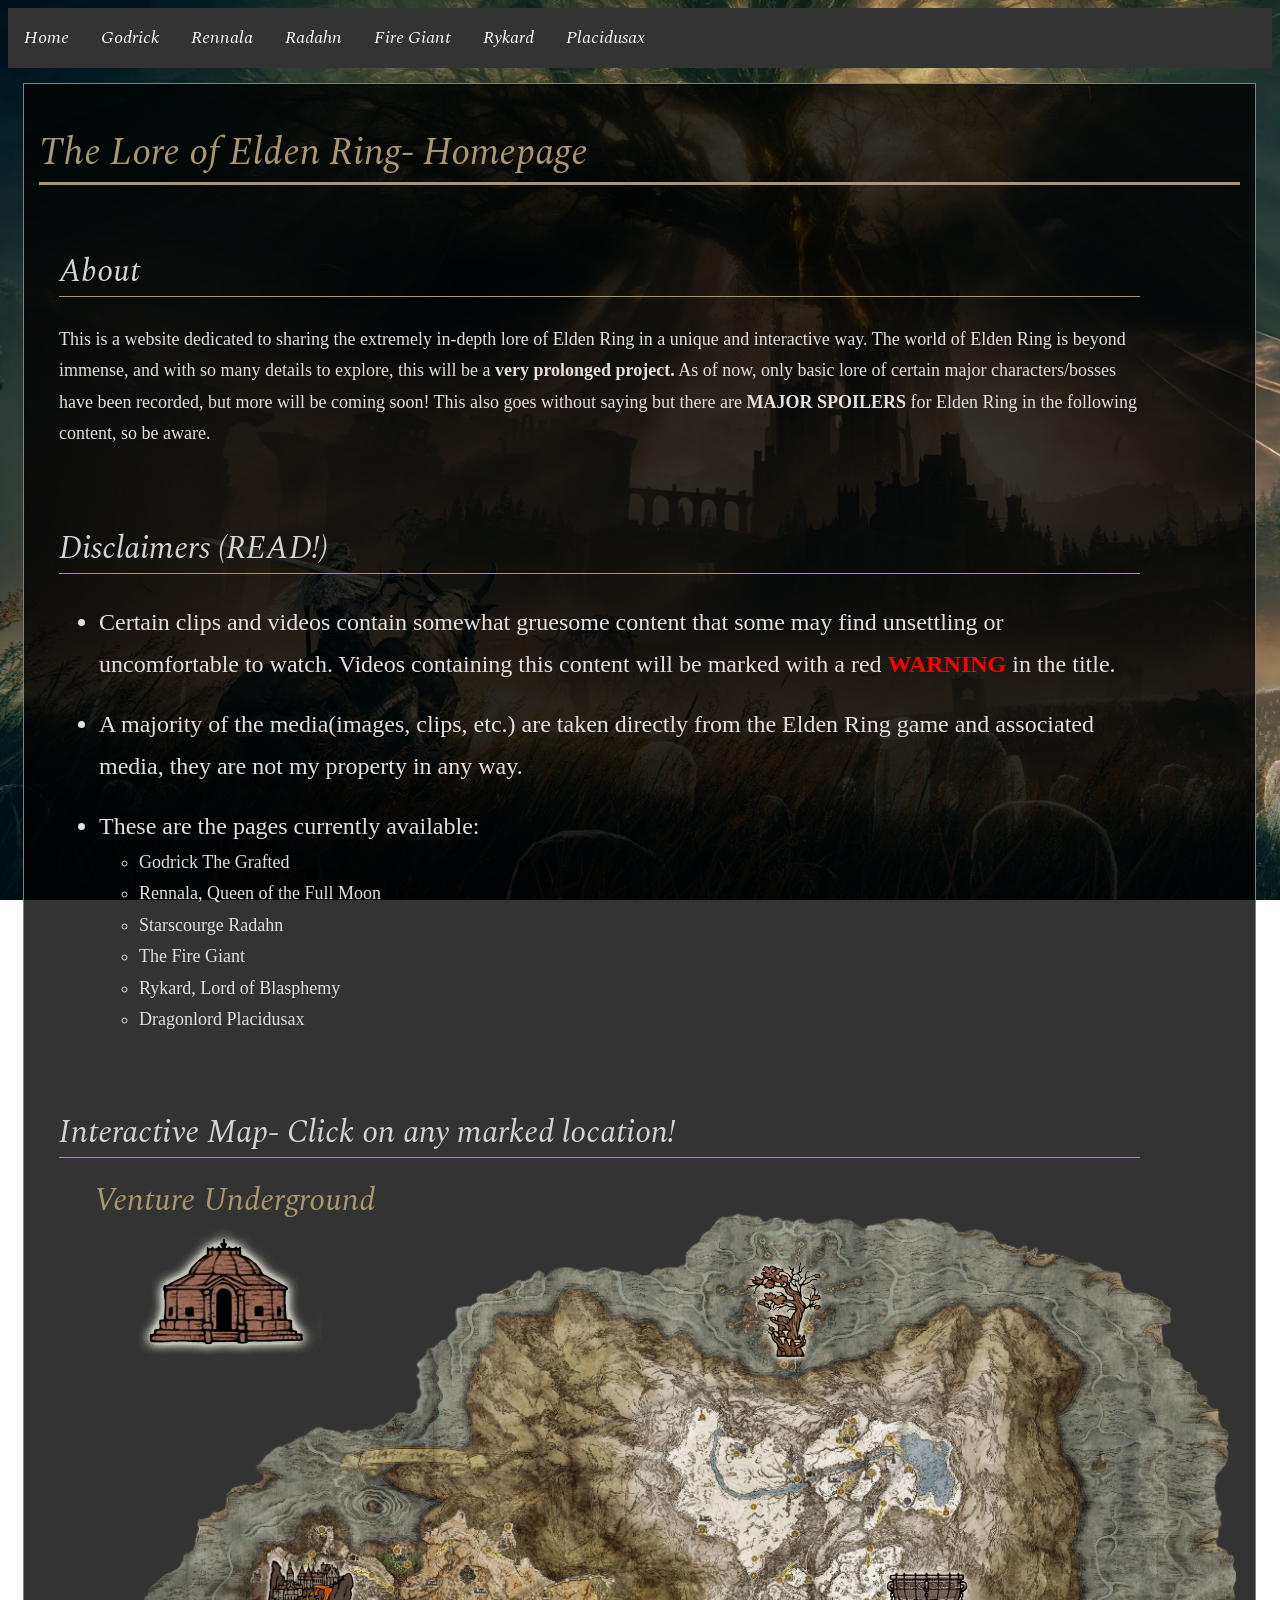
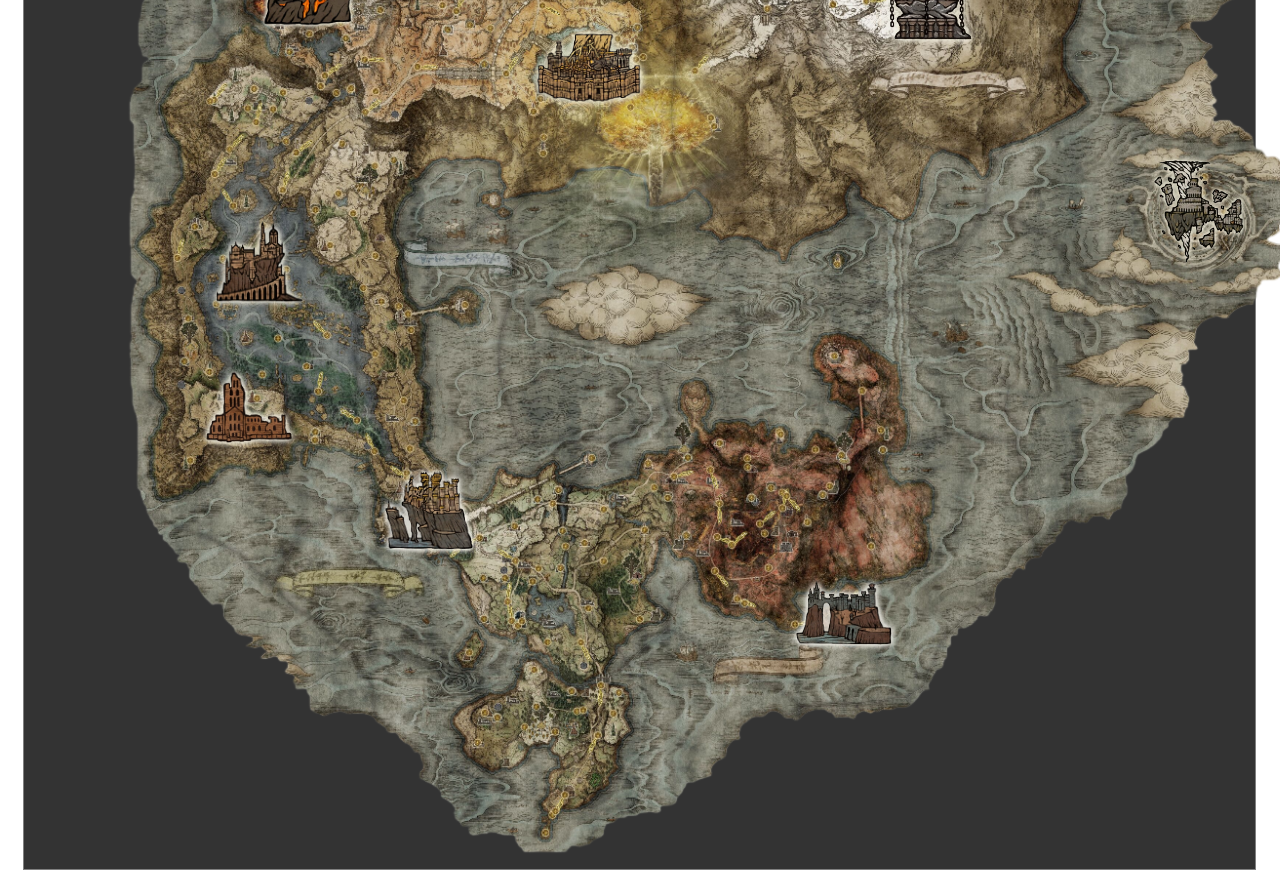
<file: index.html>
<!DOCTYPE html>
<html>
    <head>
        <meta charset="utf-8">
        <meta http-equiv="X-UA-Compatible" content="IE=edge">
        <title>The Lore of Elden Ring</title>
        <meta name="description" content="">
        <meta name="viewport" content="width=device-width, initial-scale=1">
        <link rel="stylesheet" href="style.css">
        <!--Google Fonts Embed-->
        <link rel="preconnect" href="https://fonts.googleapis.com">
        <link rel="preconnect" href="https://fonts.gstatic.com" crossorigin>
        <link href="https://fonts.googleapis.com/css2?family=Spectral:ital,wght@0,200;0,300;0,400;0,500;0,600;0,700;0,800;1,200;1,300;1,400;1,500;1,600;1,700;1,800&display=swap" rel="stylesheet">

        <script type="text/javascript">

            function switchmap() {
                

                const map = document.getElementById("map");
                const src = map.src || "";
                const overworldIcons = 
                [""]

                if (src.includes("main-map.png")) {
                    map.src = "images/map/underground-map.png";
                }
                else {
                    map.src = "images/map/main-map.png";
                }
            }


        </script>

    </head>
    <body onload="test()">
        <!--Background-->
        <img class="bg" src="images/backgrounds/scadutree-background.webp">
        
        <!--Navigation Bar-->
        <ul class="navbar">
            <li class="navbar"><a class="navbar" href="index.html">Home</a></li>
            <li class="navbar"><a class="navbar" href="godrick.html">Godrick</a></li>
            <li class="navbar"><a class="navbar" href="rennala.html">Rennala</a></li>
            <li class="navbar"><a class="navbar" href="radahn.html">Radahn</a></li>
            <li class="navbar"><a class="navbar" href="fire-giant.html">Fire Giant</a></li>
            <li class="navbar"><a class="navbar" href="rykard.html">Rykard</a></li>
            <li class="navbar"><a class="navbar" href="placidusax.html">Placidusax</a></li>
        </ul>

        <!--Introduction and Content-->
        <div class="contentbox">
            
            <h1 class="header">The Lore of Elden Ring- Homepage</h1>
            <div class="textbox">
                <h2 class="header">About</h2>
                <p>This is a website dedicated to sharing the extremely in-depth lore of Elden Ring in a unique and interactive way. The world of Elden Ring is beyond immense, and with so many details to explore, this will be a <strong>very prolonged project.</strong> As of now, only basic lore of certain major characters/bosses have been recorded, but more will be coming soon! This also goes without saying but there are <strong>MAJOR SPOILERS</strong> for Elden Ring in the following content, so be aware.</p>
            </div>
            <div class="textbox">
                <h2 class="header">Disclaimers (READ!)</h2>
                <ul>
                    <li style="font-size: 24px;">Certain clips and videos contain somewhat gruesome content that some may find unsettling or uncomfortable to watch. Videos containing this content will be marked with a red <span style="font-size: 28; color: red; font-weight: bold;">WARNING</span> in the title.</li>
                    <p></p>
                    <li style="font-size: 24px;">A majority of the media(images, clips, etc.) are taken directly from the Elden Ring game and associated media, they are not my property in any way.</li>
                    <p></p>
                    <li style="font-size: 24px;">These are the pages currently available:
                        <ul>
                           <li>Godrick The Grafted</li>
                           <li>Rennala, Queen of the Full Moon</li>
                           <li>Starscourge Radahn</li>
                           <li>The Fire Giant</li>
                           <li>Rykard, Lord of Blasphemy</li>
                           <li>Dragonlord Placidusax</li>
                        </ul>
                        
                    
                </ul>
            </div>

            <!--Interactive Map-->
            <div class="textbox">
                <h2 class="header">Interactive Map- Click on any marked location!</h2>           
            </div>
            <div class="map-container">
                <img class="map" id="map"
                src="images/map/main-map.png">
                
                <!--Map Icons-->
                
                <a href="godrick.html">
                    <img class="icon" id="icon-stormveil" style="left: 340px; top: 860px;"
                    src="images/map/icon-stormveil.webp">
                </a>
                <a href="rennala.html">
                    <img class="icon" id="icon-raya-lucaria" style="left: 170px; top: 610px;"
                    src="images/map/icon-raya-lucaria.webp">
                </a>
                <a href="radahn.html">
                    <img class="icon" id="icon-redmane-castle" style="left: 750px; top: 970px; width: 110px;"
                    src="images/map/icon-redmane-castle.webp">
                </a>
                <a href="fire-giant.html">
                    <img class="icon" id="icon-giants-forge" style="left:840px; top: 360px;"
                    src="images/map/icon-giants-forge.webp">
                </a>
                <a href="rykard.html">
                    <img class="icon" id="icon-volcano-manor" style="left: 220px; top: 350px;"
                    src="images/map/icon-volcano-manor.webp">
                </a>
                <a href="placidusax.html">
                    <img class="icon" id="icon-farum-azula" style="left: 1110px; top: 550px;"
                    src="images/map/icon-farum-azula.webp">
                </a>
                <a href="index.html">
                    <img class="icon" id="icon-lyendell" style="left: 490px; top: 420px; width: 120px;"
                    src="images/map/icon-lyendell.webp">
                </a>
                <a href="index.html">
                    <img class="icon" id="icon-haligree" style="left: 700px; top: 50px; width: 90px;"
                    src="images/map/icon-haligree.webp">
                </a>
                <a href="index.html">
                    <img class="icon" id="icon-manus-celes" style="left: 160px; top: 760px;"
                    src="images/map/icon-manus-celes.webp">
                </a>
                
                <div class="textbox" style="position: absolute; left: 70px; top: -100px;">
                    <h2 class="button-header" style="left: -35px;">Venture Underground</h2>
                    <button class="button" onclick="switchmap()"><img src="images/map/icon-river-well.webp"></button> 
                </div>
            </div>
    </body>
</html>
</file>
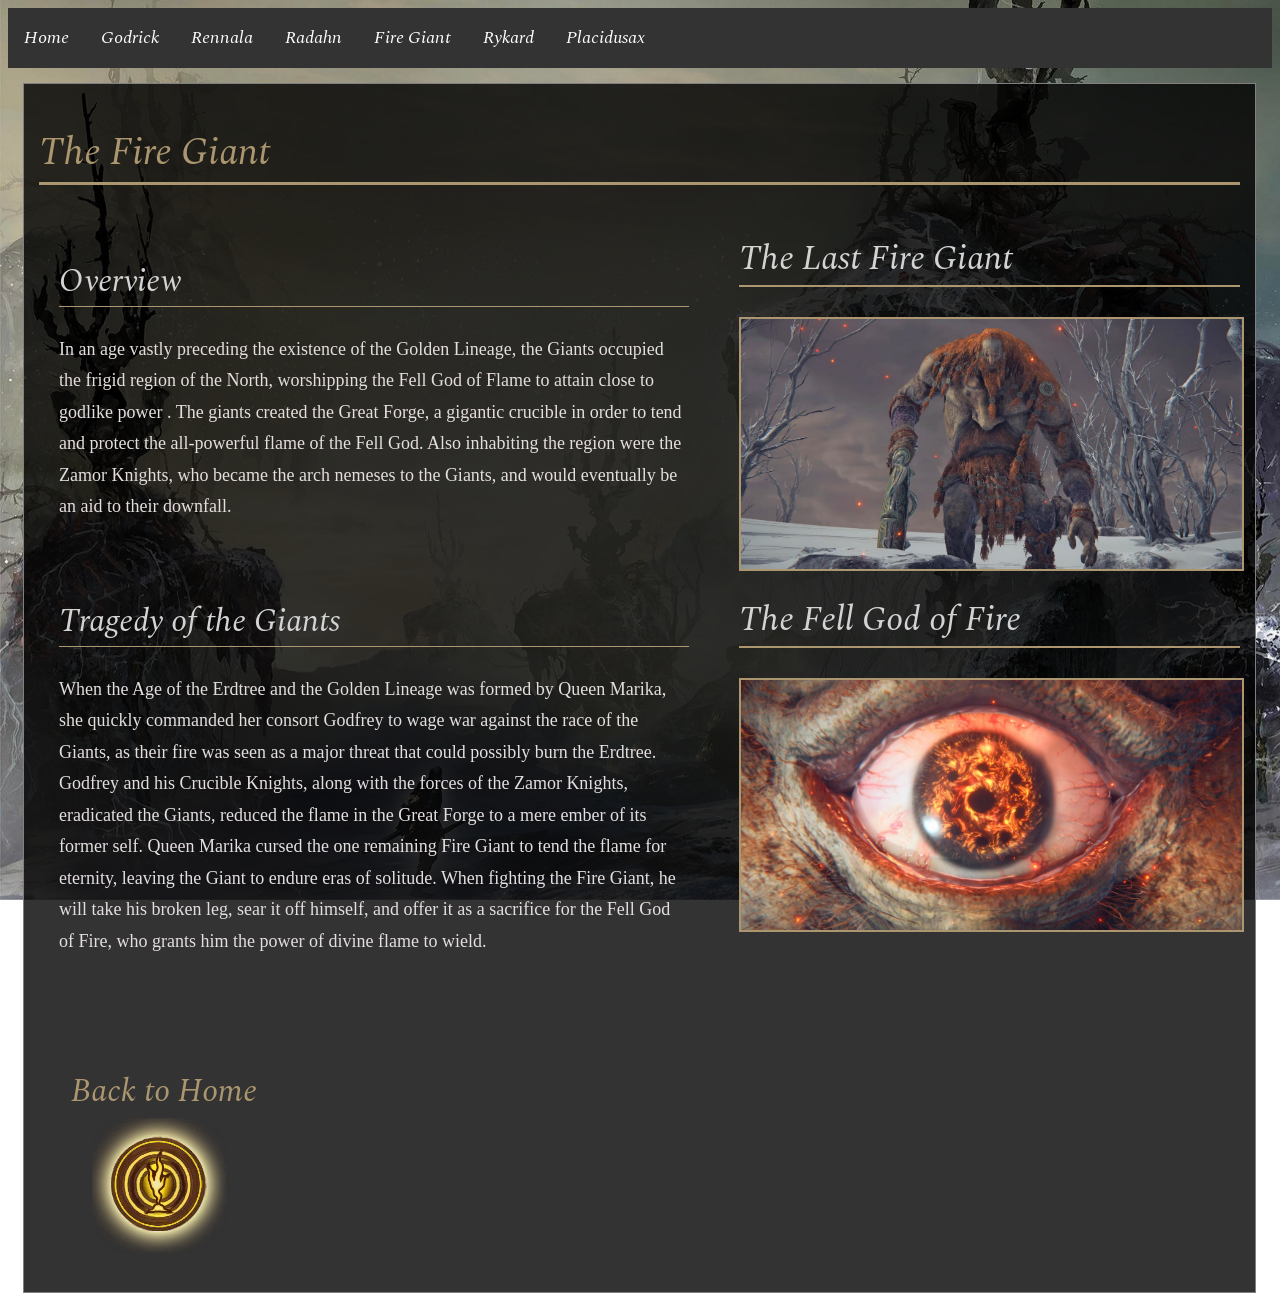
<file: fire-giant.html>
<!DOCTYPE html>
<html>
    <head>
        <meta charset="utf-8">
        <meta http-equiv="X-UA-Compatible" content="IE=edge">
        <title>The Lore of Elden Ring</title>
        <meta name="description" content="">
        <meta name="viewport" content="width=device-width, initial-scale=1">
        <link rel="stylesheet" href="style.css">
        <!--Google Fonts Embed-->
        <link rel="preconnect" href="https://fonts.googleapis.com">
        <link rel="preconnect" href="https://fonts.gstatic.com" crossorigin>
        <link href="https://fonts.googleapis.com/css2?family=Spectral:ital,wght@0,200;0,300;0,400;0,500;0,600;0,700;0,800;1,200;1,300;1,400;1,500;1,600;1,700;1,800&display=swap" rel="stylesheet">


    </head>
    <body>
        <!--Background-->
        <img class="bg" src="images/backgrounds/fire-giant-background.jpg">
        
        <!--Navigation Bar-->
        <ul class="navbar">
            <li class="navbar"><a class="navbar" href="index.html">Home</a></li>
            <li class="navbar"><a class="navbar" href="godrick.html">Godrick</a></li>
            <li class="navbar"><a class="navbar" href="rennala.html">Rennala</a></li>
            <li class="navbar"><a class="navbar" href="radahn.html">Radahn</a></li>
            <li class="navbar"><a class="navbar" href="fire-giant.html">Fire Giant</a></li>
            <li class="navbar"><a class="navbar" href="rykard.html">Rykard</a></li>
            <li class="navbar"><a class="navbar" href="placidusax.html">Placidusax</a></li>
        </ul>

        <!--Main Content-->
            <div class="contentbox">    
                <div class="inner-grid-container">
                    <h1 class="header">The Fire Giant</h1>
                    <div class="content">
                        <div class="textbox">
                            <h2 class="header">Overview</h2>
                            <p>In an age vastly preceding the existence of the Golden Lineage, the Giants occupied the frigid region of the North, worshipping the Fell God of Flame to attain close to godlike power . The giants created the Great Forge, a gigantic crucible in order to tend and protect the all-powerful flame of the Fell God. Also inhabiting the region were the Zamor Knights, who became the arch nemeses to the Giants, and would eventually be an aid to their downfall.</p>
                        </div>    
                        <div class="textbox">
                            <h2 class="header">Tragedy of the Giants</h2>
                            <p>When the Age of the Erdtree and the Golden Lineage was formed by Queen Marika, she quickly commanded her consort Godfrey to wage war against the race of the Giants, as their fire was seen as a major threat that could possibly burn the Erdtree. Godfrey and his Crucible Knights, along with the forces of the Zamor Knights, eradicated the Giants, reduced the flame in the Great Forge to a mere ember of its former self. Queen Marika cursed the one remaining Fire Giant to tend the flame for eternity, leaving the Giant to endure eras of solitude. When fighting the Fire Giant, he will take his broken leg, sear it off himself, and offer it as a sacrifice for the Fell God of Fire, who grants him the power of divine flame to wield.</p>
                        </div>
                    </div>
                    <!--Sidebar Content-->
                    <div class="sidebar">
                        <h1 class="header-sidebar">The Last Fire Giant</h1>
                        <img class="sidebar" src="images/fire-giant/fire-giant1.avif">
                        <h1 class="header-sidebar">The Fell God of Fire</h1>
                        <img class="sidebar" src="images/fire-giant/fire-giant2.webp">
                        
                        <!--Omitted Video-->
                        <h1 style="display: none;"      class="header-sidebar">Cutscene <span style="font-size: 24px; color: red; font-weight: bold;">(BIG WARNING)</span></h1>
                        <iframe style="display: none;"      class="sidebar" width="560" height="315" src="https://www.youtube.com/embed/G52ucGM-RwM?si=U9Hax6MptIitP0r5" title="YouTube video player" frameborder="0" allow="accelerometer; autoplay; clipboard-write; encrypted-media; gyroscope; picture-in-picture; web-share" referrerpolicy="strict-origin-when-cross-origin" allowfullscreen></iframe>
                    </div>
                </div>
                <!--Home Button-->
                <div class="textbox">
                    <h2 class="button-header">Back to Home</h2>
                    <button class="btn" onclick="window.location.href='index.html'"><img src="images/grace.webp"></button> 
                </div>
            </div>
</file>
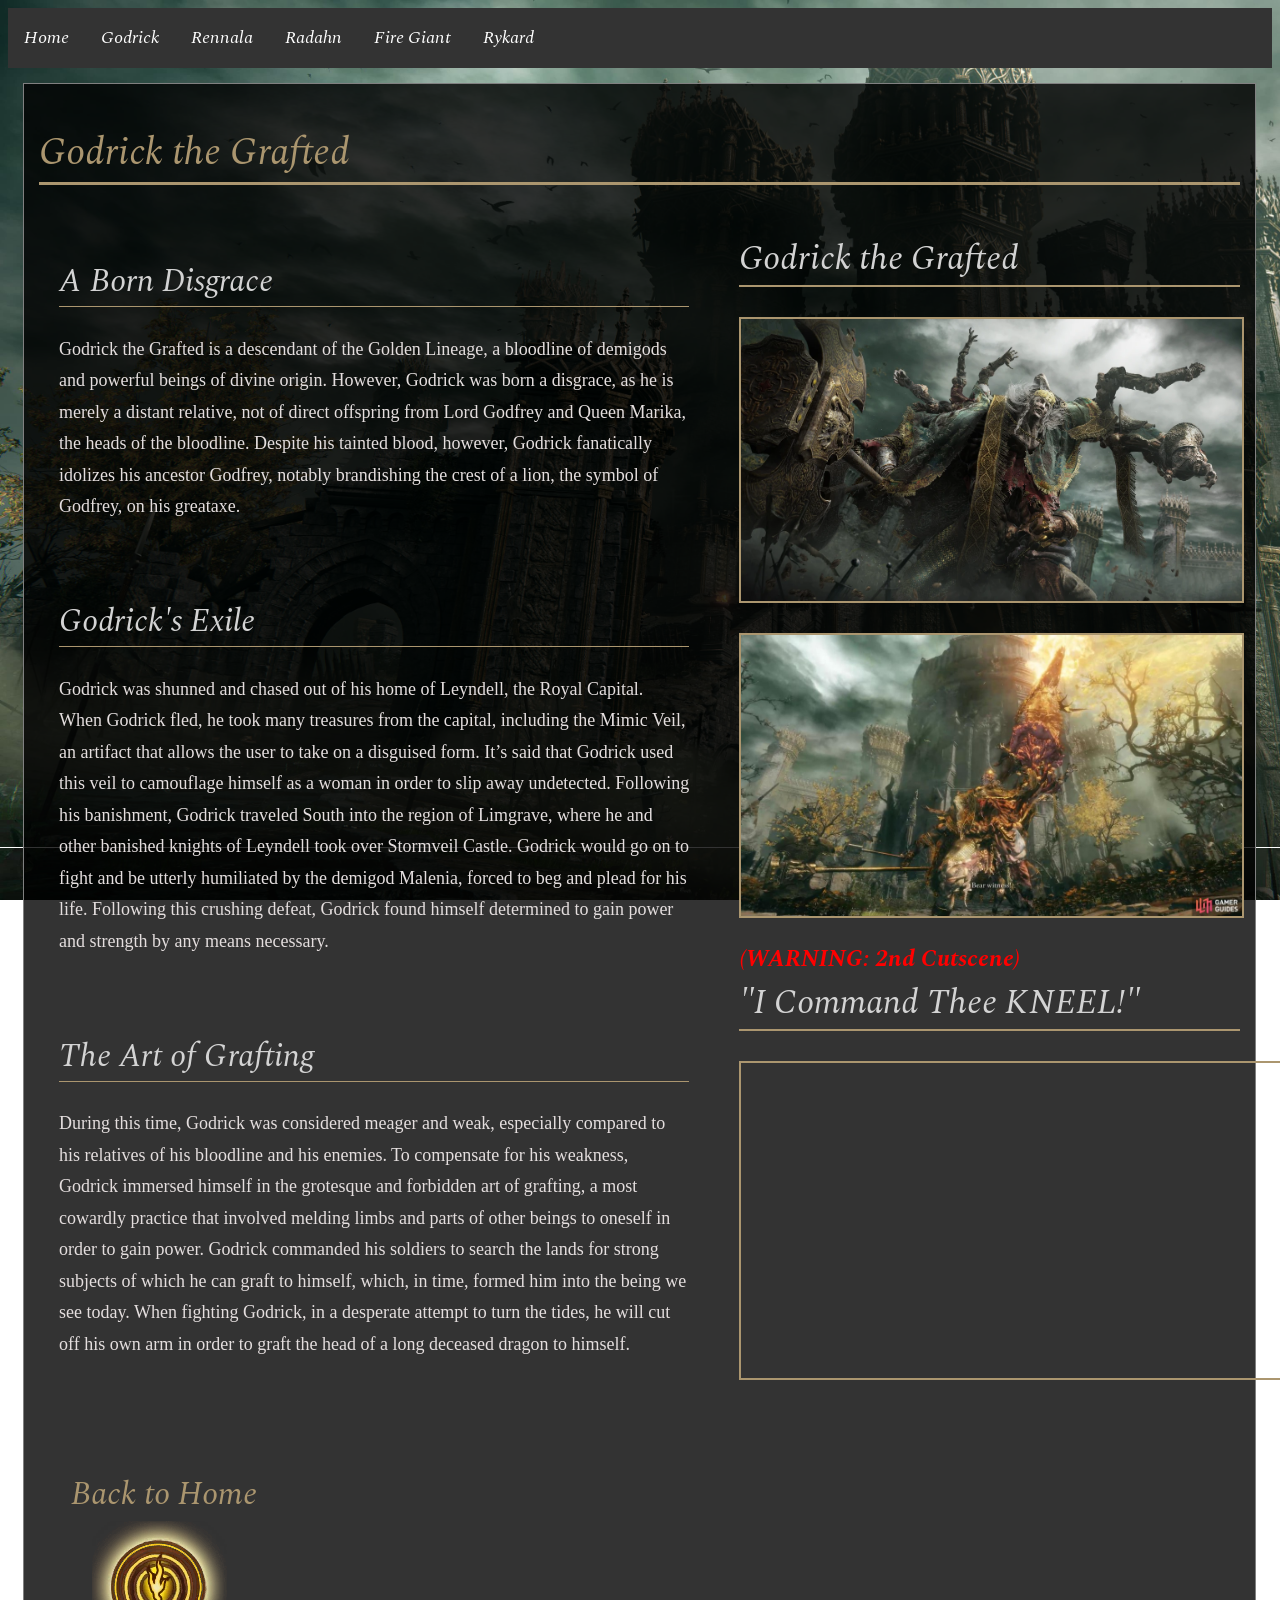
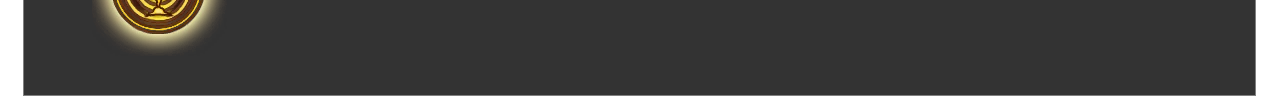
<file: godrick.html>
<!DOCTYPE html>
<html>
    <head>
        <meta charset="utf-8">
        <meta http-equiv="X-UA-Compatible" content="IE=edge">
        <title>The Lore of Elden Ring</title>
        <meta name="description" content="">
        <meta name="viewport" content="width=device-width, initial-scale=1">
        <link rel="stylesheet" href="style.css">
        <!--Google Fonts Embed-->
        <link rel="preconnect" href="https://fonts.googleapis.com">
        <link rel="preconnect" href="https://fonts.gstatic.com" crossorigin>
        <link href="https://fonts.googleapis.com/css2?family=Spectral:ital,wght@0,200;0,300;0,400;0,500;0,600;0,700;0,800;1,200;1,300;1,400;1,500;1,600;1,700;1,800&display=swap" rel="stylesheet">


    </head>
    <body>
        <!--Background-->
        <img class="bg" src="images/backgrounds/stormveil-background.jpg">
        
        <!--Navigation Bar-->
        <ul class="navbar">
            <li class="navbar"><a class="navbar" href="index.html">Home</a></li>
            <li class="navbar"><a class="navbar" href="godrick.html">Godrick</a></li>
            <li class="navbar"><a class="navbar" href="rennala.html">Rennala</a></li>
            <li class="navbar"><a class="navbar" href="radahn.html">Radahn</a></li>
            <li class="navbar"><a class="navbar" href="fire-giant.html">Fire Giant</a></li>
            <li class="navbar"><a class="navbar" href="rykard.html">Rykard</a></li>
            <!--<li class="navbar"><a class="navbar" href="maliketh.html">Maliketh</a></li>-->
        </ul>

        <!--Main Content-->
            <div class="contentbox">    
                <div class="inner-grid-container">
                    <h1 class="header">Godrick the Grafted</h1>
                    <div class="content">
                        <div class="textbox">
                            <h2 class="header">A Born Disgrace</h2>
                            <p>Godrick the Grafted is a descendant of the Golden Lineage, a bloodline of demigods and powerful beings of divine origin. However, Godrick was born a disgrace, as he is merely a distant relative, not of direct offspring from Lord Godfrey and Queen Marika, the heads of the bloodline. Despite his tainted blood, however, Godrick fanatically idolizes his ancestor Godfrey, notably brandishing the crest of a lion, the symbol of Godfrey, on his greataxe.</p>
                        </div>    
                        <div class="textbox">
                            <h2 class="header">Godrick's Exile</h2>
                            <p>Godrick was shunned and chased out of his home of Leyndell, the Royal Capital. When Godrick fled, he took many treasures from the capital, including the Mimic Veil, an artifact that allows the user to take on a disguised form. It’s said that Godrick used this veil to camouflage himself as a woman in order to slip away undetected. Following his banishment, Godrick traveled South into the region of Limgrave, where he and other banished knights of Leyndell took over Stormveil Castle. Godrick would go on to fight and be utterly humiliated by the demigod Malenia, forced to beg and plead for his life. Following this crushing defeat, Godrick found himself determined to gain power and strength by any means necessary. </p>
                        </div>
                        <div class="textbox">
                            <h2 class="header">The Art of Grafting</h2>
                            <p>During this time, Godrick was considered meager and weak, especially compared to his relatives of his bloodline and his enemies. To compensate for his weakness, Godrick immersed himself in the grotesque and forbidden art of grafting, a most cowardly practice that involved melding limbs and parts of other beings to oneself in order to gain power. Godrick commanded his soldiers to search the lands for strong subjects of which he can graft to himself, which, in time, formed him into the being we see today. When fighting Godrick, in a desperate attempt to turn the tides, he will cut off his own arm in order to graft the head of a long deceased dragon to himself.</p>
                        </div>
                    </div>
                    <!--Sidebar Content-->
                    <div class="sidebar">
                        <h1 class="header-sidebar">Godrick the Grafted</h1>
                        <img class="sidebar" src="images/godrick/godrick1.webp">
                        <img class="sidebar" src="images/godrick/godrick2.jpeg">
                        <h1 class="header-sidebar"><span style="font-size: 24px; color: red; font-weight: bold; display: block;">(WARNING: 2nd Cutscene)</span>"I Command Thee KNEEL!"</h1>
                        <iframe class="sidebar"width="560" height="315" src="https://www.youtube.com/embed/yKheyRrw9_c?si=8rsKCa82W4-0bxE0" title="YouTube video player" frameborder="0" allow="accelerometer; autoplay; clipboard-write; encrypted-media; gyroscope; picture-in-picture; web-share" referrerpolicy="strict-origin-when-cross-origin" allowfullscreen></iframe>
                    </div>
                </div>
                <!--Home Button-->
                <div class="textbox">
                    <h2 class="button-header">Back to Home</h2>
                    <button class="btn" onclick="window.location.href='index.html'"><img src="images/grace.webp"></button> 
                </div>
            </div>
</file>
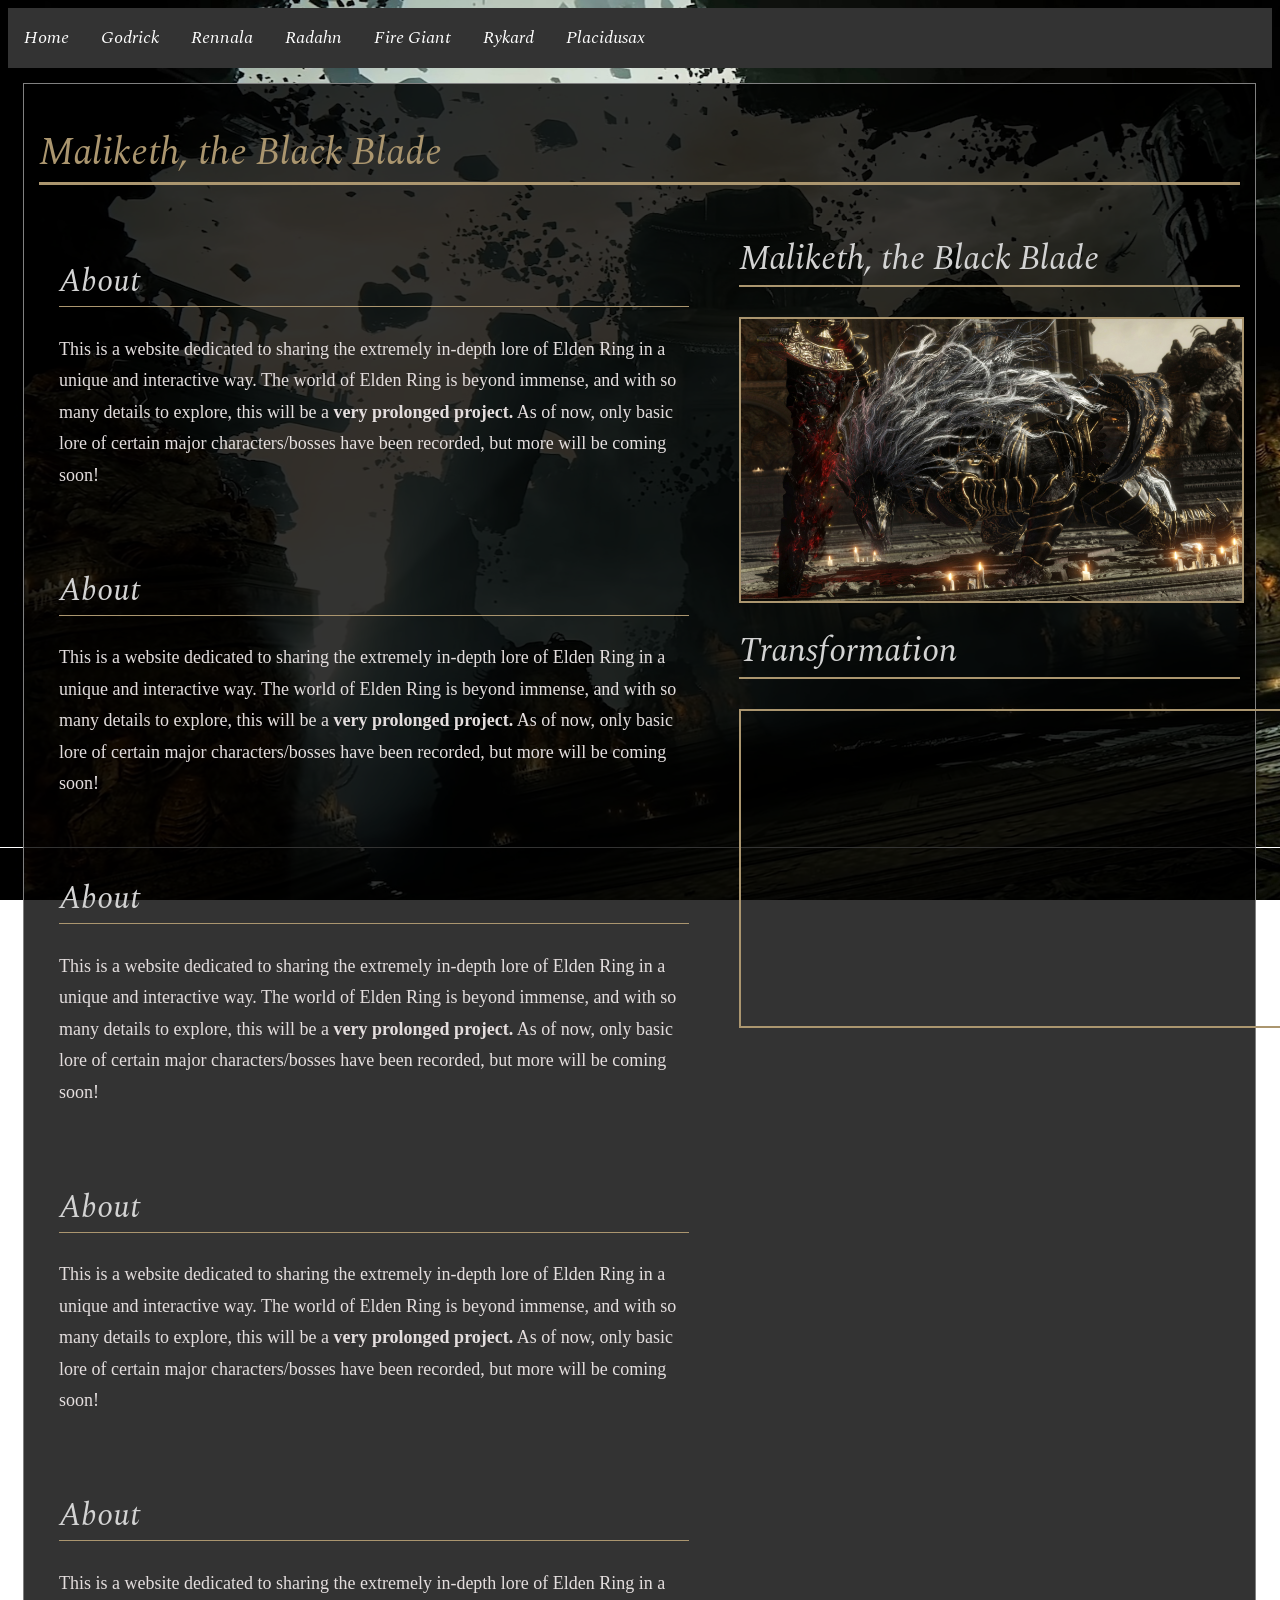
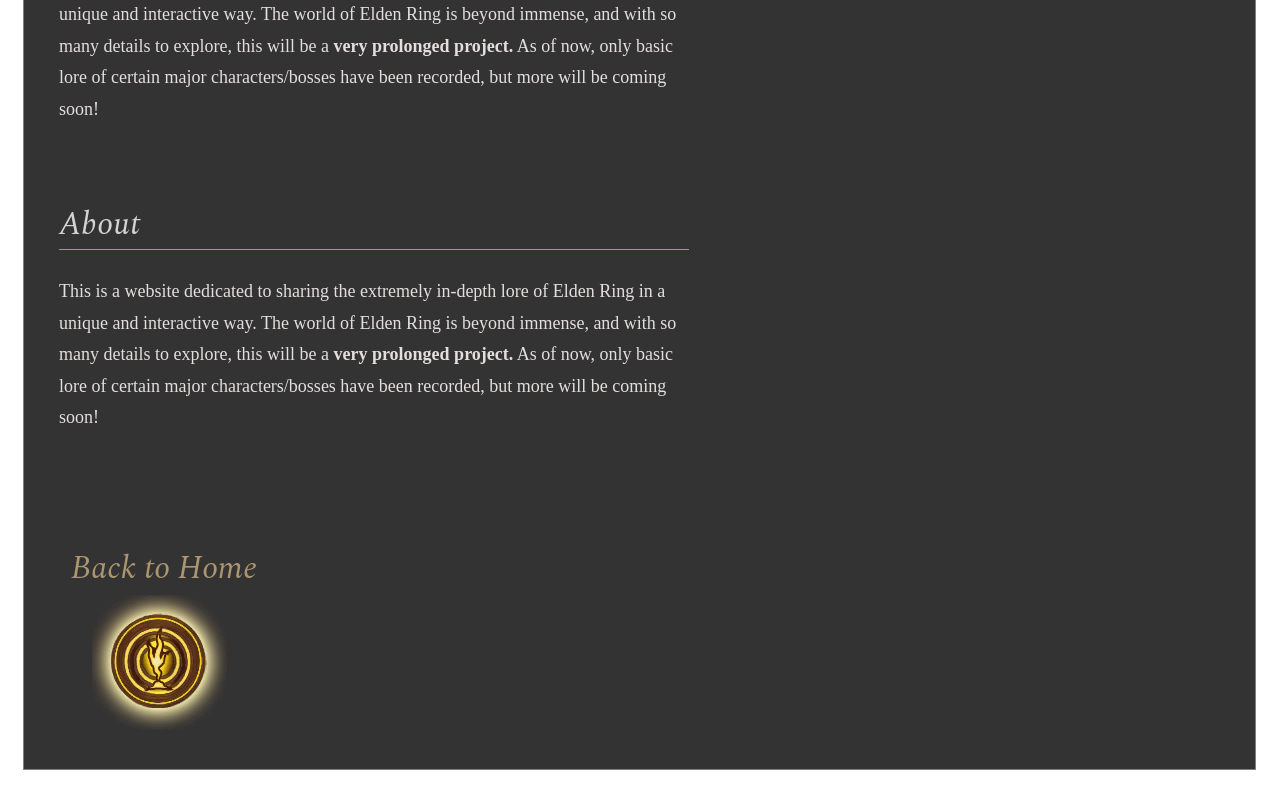
<file: maliketh.html>
<!DOCTYPE html>
<html>
    <head>
        <meta charset="utf-8">
        <meta http-equiv="X-UA-Compatible" content="IE=edge">
        <title>The Lore of Elden Ring</title>
        <meta name="description" content="">
        <meta name="viewport" content="width=device-width, initial-scale=1">
        <link rel="stylesheet" href="style.css">
        <!--Google Fonts Embed-->
        <link rel="preconnect" href="https://fonts.googleapis.com">
        <link rel="preconnect" href="https://fonts.gstatic.com" crossorigin>
        <link href="https://fonts.googleapis.com/css2?family=Spectral:ital,wght@0,200;0,300;0,400;0,500;0,600;0,700;0,800;1,200;1,300;1,400;1,500;1,600;1,700;1,800&display=swap" rel="stylesheet">


    </head>
    <body>
        <!--Background-->
        <img class="bg" src="images/backgrounds/maliketh-background.jpg">
        
        <!--Navigation Bar-->
        <ul class="navbar">
            <li class="navbar"><a class="navbar" href="index.html">Home</a></li>
            <li class="navbar"><a class="navbar" href="godrick.html">Godrick</a></li>
            <li class="navbar"><a class="navbar" href="rennala.html">Rennala</a></li>
            <li class="navbar"><a class="navbar" href="radahn.html">Radahn</a></li>
            <li class="navbar"><a class="navbar" href="fire-giant.html">Fire Giant</a></li>
            <li class="navbar"><a class="navbar" href="rykard.html">Rykard</a></li>
            <li class="navbar"><a class="navbar" href="placidusax.html">Placidusax</a></li>
        </ul>

        <!--Main Content-->
            <div class="contentbox">    
                <div class="inner-grid-container">
                    <h1 class="header">Maliketh, the Black Blade</h1>
                    <div class="content">
                        <div class="textbox">
                            <h2 class="header">About</h2>
                            <p>This is a website dedicated to sharing the extremely in-depth lore of Elden Ring in a unique and interactive way. The world of Elden Ring is beyond immense, and with so many details to explore, this will be a <strong>very prolonged project.</strong> As of now, only basic lore of certain major characters/bosses have been recorded, but more will be coming soon!</p>
                        </div>    
                        <div class="textbox">
                            <h2 class="header">About</h2>
                            <p>This is a website dedicated to sharing the extremely in-depth lore of Elden Ring in a unique and interactive way. The world of Elden Ring is beyond immense, and with so many details to explore, this will be a <strong>very prolonged project.</strong> As of now, only basic lore of certain major characters/bosses have been recorded, but more will be coming soon!</p>
                        </div>
                        <div class="textbox">
                            <h2 class="header">About</h2>
                            <p>This is a website dedicated to sharing the extremely in-depth lore of Elden Ring in a unique and interactive way. The world of Elden Ring is beyond immense, and with so many details to explore, this will be a <strong>very prolonged project.</strong> As of now, only basic lore of certain major characters/bosses have been recorded, but more will be coming soon!</p>
                        </div>
                        <div class="textbox">
                            <h2 class="header">About</h2>
                            <p>This is a website dedicated to sharing the extremely in-depth lore of Elden Ring in a unique and interactive way. The world of Elden Ring is beyond immense, and with so many details to explore, this will be a <strong>very prolonged project.</strong> As of now, only basic lore of certain major characters/bosses have been recorded, but more will be coming soon!</p>
                        </div>
                        <div class="textbox">
                            <h2 class="header">About</h2>
                            <p>This is a website dedicated to sharing the extremely in-depth lore of Elden Ring in a unique and interactive way. The world of Elden Ring is beyond immense, and with so many details to explore, this will be a <strong>very prolonged project.</strong> As of now, only basic lore of certain major characters/bosses have been recorded, but more will be coming soon!</p>
                        </div>
                        <div class="textbox">
                            <h2 class="header">About</h2>
                            <p>This is a website dedicated to sharing the extremely in-depth lore of Elden Ring in a unique and interactive way. The world of Elden Ring is beyond immense, and with so many details to explore, this will be a <strong>very prolonged project.</strong> As of now, only basic lore of certain major characters/bosses have been recorded, but more will be coming soon!</p>
                        </div>
                    </div>
                    <!--Sidebar Content-->
                    <div class="sidebar">
                        <h1 class="header-sidebar">Maliketh, the Black Blade</h1>
                        <img class="sidebar" src="images/maliketh/maliketh1.jpg">
                        <h1 class="header-sidebar">Transformation</h1>
                        <iframe class="sidebar" width="560" height="315" src="https://www.youtube.com/embed/rZ5Qssnpj8U?si=JjhiHNQDQSL_h2QP" title="YouTube video player" frameborder="0" allow="accelerometer; autoplay; clipboard-write; encrypted-media; gyroscope; picture-in-picture; web-share" referrerpolicy="strict-origin-when-cross-origin" allowfullscreen></iframe>               
                    </div>
                </div>
                <!--Home Button-->
                <div class="textbox">
                    <h2 class="button-header">Back to Home</h2>
                    <button class="btn" onclick="window.location.href='index.html'"><img src="images/grace.webp"></button> 
                </div>
            </div>
</file>
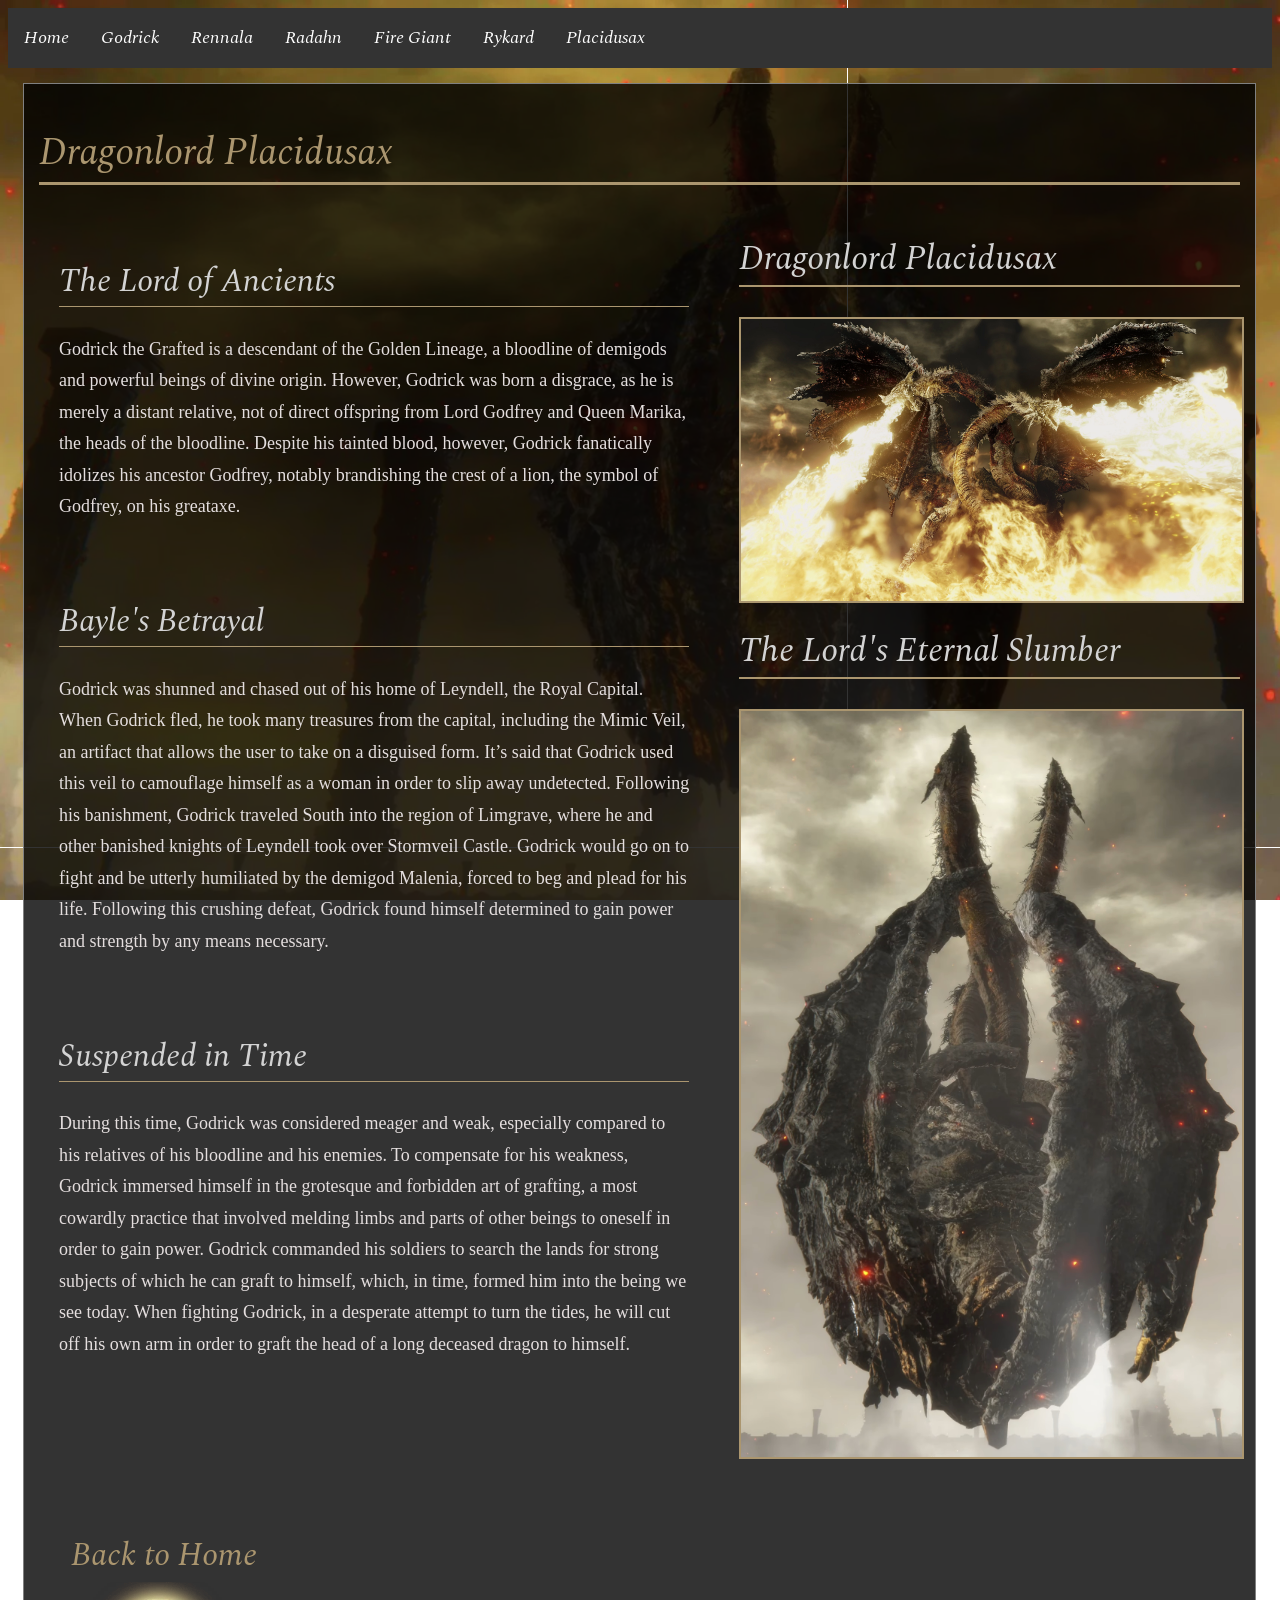
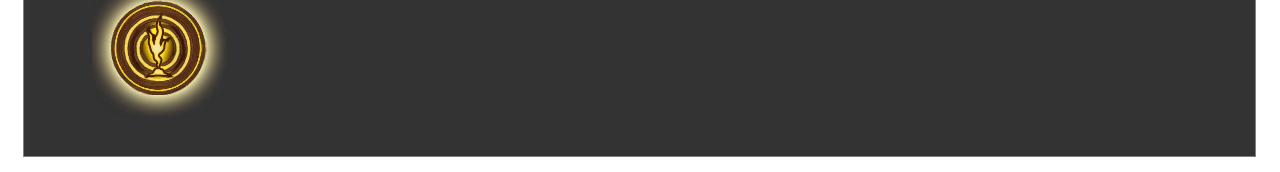
<file: placidusax.html>
<!DOCTYPE html>
<html>
    <head>
        <meta charset="utf-8">
        <meta http-equiv="X-UA-Compatible" content="IE=edge">
        <title>The Lore of Elden Ring</title>
        <meta name="description" content="">
        <meta name="viewport" content="width=device-width, initial-scale=1">
        <link rel="stylesheet" href="style.css">
        <!--Google Fonts Embed-->
        <link rel="preconnect" href="https://fonts.googleapis.com">
        <link rel="preconnect" href="https://fonts.gstatic.com" crossorigin>
        <link href="https://fonts.googleapis.com/css2?family=Spectral:ital,wght@0,200;0,300;0,400;0,500;0,600;0,700;0,800;1,200;1,300;1,400;1,500;1,600;1,700;1,800&display=swap" rel="stylesheet">


    </head>
    <body>
        <!--Background-->
        <img class="bg" src="images/backgrounds/placidusax-background.webp">
        
        <!--Navigation Bar-->
        <ul class="navbar">
            <li class="navbar"><a class="navbar" href="index.html">Home</a></li>
            <li class="navbar"><a class="navbar" href="godrick.html">Godrick</a></li>
            <li class="navbar"><a class="navbar" href="rennala.html">Rennala</a></li>
            <li class="navbar"><a class="navbar" href="radahn.html">Radahn</a></li>
            <li class="navbar"><a class="navbar" href="fire-giant.html">Fire Giant</a></li>
            <li class="navbar"><a class="navbar" href="rykard.html">Rykard</a></li>
            <li class="navbar"><a class="navbar" href="placidusax.html">Placidusax</a></li>
        </ul>

        <!--Main Content-->
            <div class="contentbox">    
                <div class="inner-grid-container">
                    <h1 class="header">Dragonlord Placidusax</h1>
                    <div class="content">
                        <div class="textbox">
                            <h2 class="header">The Lord of Ancients</h2>
                            <p>Godrick the Grafted is a descendant of the Golden Lineage, a bloodline of demigods and powerful beings of divine origin. However, Godrick was born a disgrace, as he is merely a distant relative, not of direct offspring from Lord Godfrey and Queen Marika, the heads of the bloodline. Despite his tainted blood, however, Godrick fanatically idolizes his ancestor Godfrey, notably brandishing the crest of a lion, the symbol of Godfrey, on his greataxe.</p>
                        </div>    
                        <div class="textbox">
                            <h2 class="header">Bayle's Betrayal</h2>
                            <p>Godrick was shunned and chased out of his home of Leyndell, the Royal Capital. When Godrick fled, he took many treasures from the capital, including the Mimic Veil, an artifact that allows the user to take on a disguised form. It’s said that Godrick used this veil to camouflage himself as a woman in order to slip away undetected. Following his banishment, Godrick traveled South into the region of Limgrave, where he and other banished knights of Leyndell took over Stormveil Castle. Godrick would go on to fight and be utterly humiliated by the demigod Malenia, forced to beg and plead for his life. Following this crushing defeat, Godrick found himself determined to gain power and strength by any means necessary. </p>
                        </div>
                        <div class="textbox">
                            <h2 class="header">Suspended in Time</h2>
                            <p>During this time, Godrick was considered meager and weak, especially compared to his relatives of his bloodline and his enemies. To compensate for his weakness, Godrick immersed himself in the grotesque and forbidden art of grafting, a most cowardly practice that involved melding limbs and parts of other beings to oneself in order to gain power. Godrick commanded his soldiers to search the lands for strong subjects of which he can graft to himself, which, in time, formed him into the being we see today. When fighting Godrick, in a desperate attempt to turn the tides, he will cut off his own arm in order to graft the head of a long deceased dragon to himself.</p>
                        </div>
                    </div>
                    <!--Sidebar Content-->
                    <div class="sidebar">
                        <h1 class="header-sidebar">Dragonlord Placidusax</h1>
                        <img class="sidebar" src="images/placidusax/placidusax3.webp">
                        <h1 class="header-sidebar">The Lord's Eternal Slumber</h1>
                        <img class="sidebar" src="images/placidusax/placidusax2.jpg">
                    </div>
                </div>
                <!--Home Button-->
                <div class="textbox">
                    <h2 class="button-header">Back to Home</h2>
                    <button class="btn" onclick="window.location.href='index.html'"><img src="images/grace.webp"></button> 
                </div>
            </div>
</file>
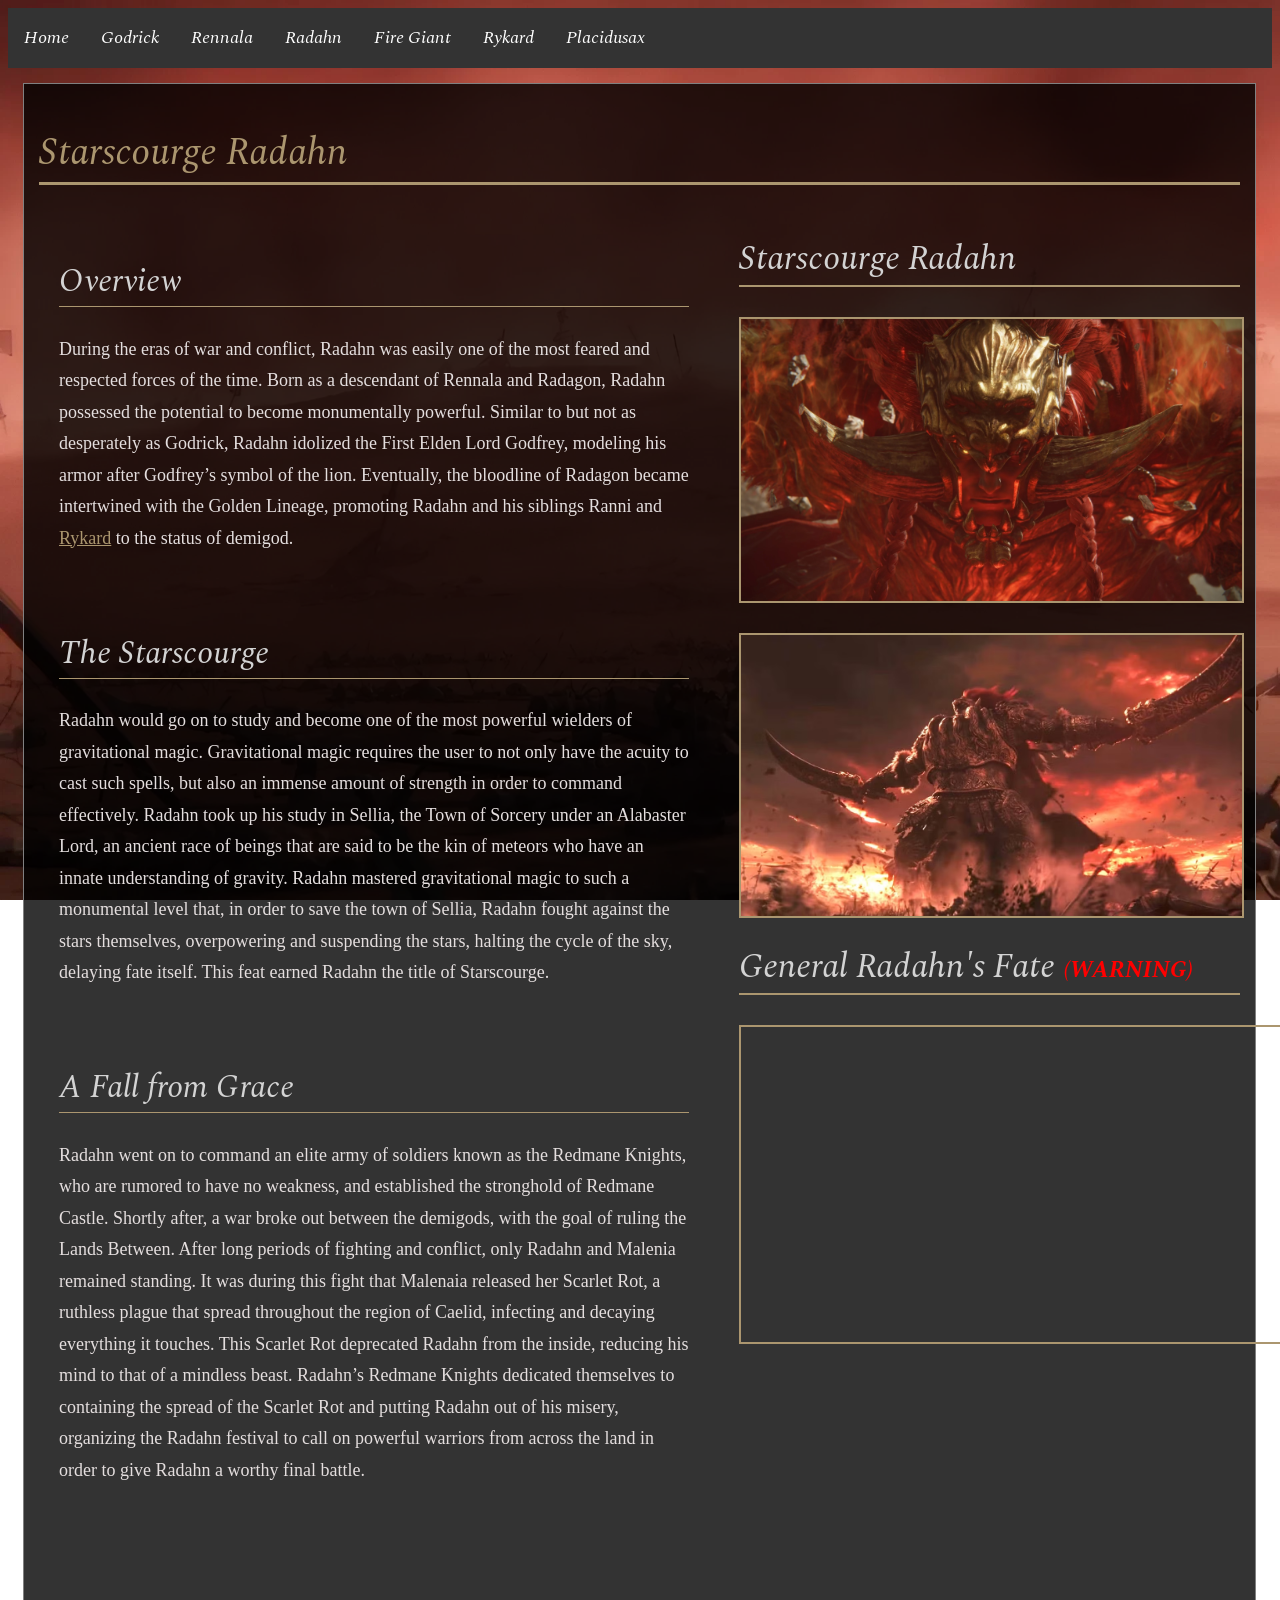
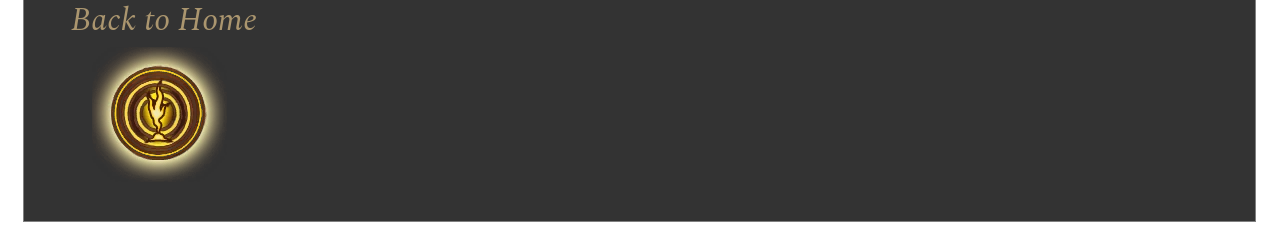
<file: radahn.html>
<!DOCTYPE html>
<html>
    <head>
        <meta charset="utf-8">
        <meta http-equiv="X-UA-Compatible" content="IE=edge">
        <title>The Lore of Elden Ring</title>
        <meta name="description" content="">
        <meta name="viewport" content="width=device-width, initial-scale=1">
        <link rel="stylesheet" href="style.css">
        <!--Google Fonts Embed-->
        <link rel="preconnect" href="https://fonts.googleapis.com">
        <link rel="preconnect" href="https://fonts.gstatic.com" crossorigin>
        <link href="https://fonts.googleapis.com/css2?family=Spectral:ital,wght@0,200;0,300;0,400;0,500;0,600;0,700;0,800;1,200;1,300;1,400;1,500;1,600;1,700;1,800&display=swap" rel="stylesheet">


    </head>
    <body>
        <!--Background-->
        <img class="bg" src="images/backgrounds/radahn-background.webp">
        
        <!--Navigation Bar-->
        <ul class="navbar">
            <li class="navbar"><a class="navbar" href="index.html">Home</a></li>
            <li class="navbar"><a class="navbar" href="godrick.html">Godrick</a></li>
            <li class="navbar"><a class="navbar" href="rennala.html">Rennala</a></li>
            <li class="navbar"><a class="navbar" href="radahn.html">Radahn</a></li>
            <li class="navbar"><a class="navbar" href="fire-giant.html">Fire Giant</a></li>
            <li class="navbar"><a class="navbar" href="rykard.html">Rykard</a></li>
            <li class="navbar"><a class="navbar" href="placidusax.html">Placidusax</a></li>
        </ul>

        <!--Main Content-->
            <div class="contentbox">    
                <div class="inner-grid-container">
                    <h1 class="header">Starscourge Radahn</h1>
                    <div class="content">
                        <div class="textbox">
                            <h2 class="header">Overview</h2>
                            <p>During the eras of war and conflict, Radahn was easily one of the most feared and respected forces of the time. Born as a descendant of Rennala and Radagon, Radahn possessed the potential to become monumentally powerful. Similar to but not as desperately as Godrick, Radahn idolized the First Elden Lord Godfrey, modeling his armor after Godfrey’s symbol of the lion. Eventually, the bloodline of Radagon became intertwined with the Golden Lineage, promoting Radahn and his siblings Ranni and <a href="rykard.html">Rykard</a> to the status of demigod.</p>
                        </div>    
                        <div class="textbox">
                            <h2 class="header">The Starscourge</h2>
                            <p>Radahn would go on to study and become one of the most powerful wielders of gravitational magic. Gravitational magic requires the user to not only have the acuity to cast such spells, but also an immense amount of strength in order to command effectively. Radahn took up his study in Sellia, the Town of Sorcery under an Alabaster Lord, an ancient race of beings that are said to be the kin of meteors who have an innate understanding of gravity. Radahn mastered gravitational magic to such a monumental level that, in order to save the town of Sellia, Radahn fought against the stars themselves, overpowering and suspending the stars, halting the cycle of the sky, delaying fate itself. This feat earned Radahn the title of Starscourge.</p>
                        </div>
                        <div class="textbox">
                            <h2 class="header">A Fall from Grace</h2>
                            <p>Radahn went on to command an elite army of soldiers known as the Redmane Knights, who are rumored to have no weakness, and established the stronghold of Redmane Castle. Shortly after, a war broke out between the demigods, with the goal of ruling the Lands Between. After long periods of fighting and conflict, only Radahn and Malenia remained standing. It was during this fight that Malenaia released her Scarlet Rot, a ruthless plague that spread throughout the region of Caelid, infecting and decaying everything it touches. This Scarlet Rot deprecated Radahn from the inside, reducing his mind to that of a mindless beast. Radahn’s Redmane Knights dedicated themselves to containing the spread of the Scarlet Rot and putting Radahn out of his misery, organizing the Radahn festival to call on powerful warriors from across the land in order to give Radahn a worthy final battle.</p>
                        </div>
                    </div>
                    <!--Sidebar Content-->
                    <div class="sidebar">
                        <h1 class="header-sidebar">Starscourge Radahn</h1>
                        <img class="sidebar" src="images/radahn/radahn3.webp">
                        <img class="sidebar" src="images/radahn/radahn2.avif">
                        <h1 class="header-sidebar">General Radahn's Fate <span style="font-size: 24px; color: red; font-weight: bold;">(WARNING)</span></h1>
                        <iframe class="sidebar" width="560" height="315" src="https://www.youtube.com/embed/Ee83r-3aKbw?si=y5gUR3bRUMGRw6WO" title="YouTube video player" frameborder="0" allow="accelerometer; autoplay; clipboard-write; encrypted-media; gyroscope; picture-in-picture; web-share" referrerpolicy="strict-origin-when-cross-origin" allowfullscreen></iframe>
                    </div>
                </div>
                <!--Home Button-->
                <div class="textbox">
                    <h2 class="button-header">Back to Home</h2>
                    <button class="btn" onclick="window.location.href='index.html'"><img src="images/grace.webp"></button> 
                </div>
            </div>
</file>
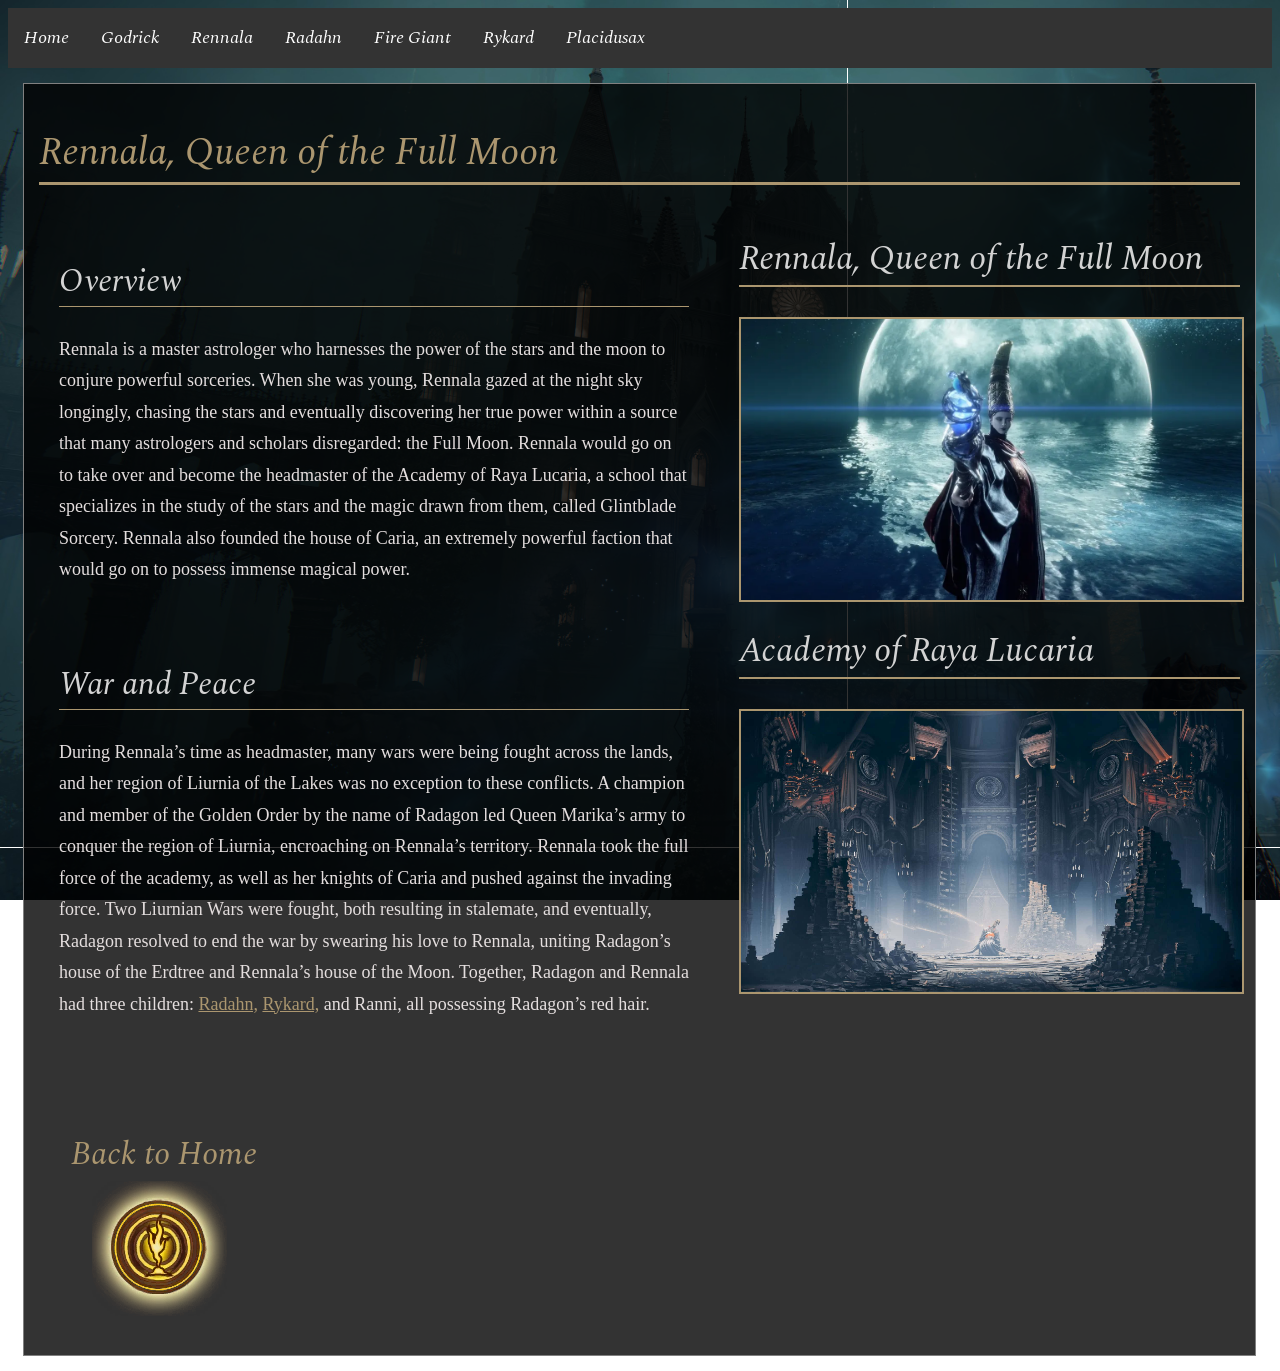
<file: rennala.html>
<!DOCTYPE html>
<html>
    <head>
        <meta charset="utf-8">
        <meta http-equiv="X-UA-Compatible" content="IE=edge">
        <title>The Lore of Elden Ring</title>
        <meta name="description" content="">
        <meta name="viewport" content="width=device-width, initial-scale=1">
        <link rel="stylesheet" href="style.css">
        <!--Google Fonts Embed-->
        <link rel="preconnect" href="https://fonts.googleapis.com">
        <link rel="preconnect" href="https://fonts.gstatic.com" crossorigin>
        <link href="https://fonts.googleapis.com/css2?family=Spectral:ital,wght@0,200;0,300;0,400;0,500;0,600;0,700;0,800;1,200;1,300;1,400;1,500;1,600;1,700;1,800&display=swap" rel="stylesheet">


    </head>
    <body>
        <!--Background-->
        <img class="bg" src="images/backgrounds/renalla-background2.jpg">
        
        <!--Navigation Bar-->
        <ul class="navbar">
            <li class="navbar"><a class="navbar" href="index.html">Home</a></li>
            <li class="navbar"><a class="navbar" href="godrick.html">Godrick</a></li>
            <li class="navbar"><a class="navbar" href="rennala.html">Rennala</a></li>
            <li class="navbar"><a class="navbar" href="radahn.html">Radahn</a></li>
            <li class="navbar"><a class="navbar" href="fire-giant.html">Fire Giant</a></li>
            <li class="navbar"><a class="navbar" href="rykard.html">Rykard</a></li>
            <li class="navbar"><a class="navbar" href="placidusax.html">Placidusax</a></li>
        </ul>

        <!--Introduction and Content-->
            <div class="contentbox">    
                <div class="inner-grid-container">
                    <h1 class="header">Rennala, Queen of the Full Moon</h1>
                    <div class="content">
                        <div class="textbox">
                            <h2 class="header">Overview</h2>
                            <p>Rennala is a master astrologer who harnesses the power of the stars and the moon to conjure powerful sorceries. When she was young, Rennala gazed at the night sky longingly, chasing the stars and eventually discovering her true power within a source that many astrologers and scholars disregarded: the Full Moon. Rennala would go on to take over and become the headmaster of the Academy of Raya Lucaria, a school that specializes in the study of the stars and the magic drawn from them, called Glintblade Sorcery. Rennala also founded the house of Caria, an extremely powerful faction that would go on to possess immense magical power.</p>
                        </div>    
                        <div class="textbox">
                            <h2 class="header">War and Peace</h2>
                            <p>During Rennala’s time as headmaster, many wars were being fought across the lands, and her region of Liurnia of the Lakes was no exception to these conflicts. A champion and member of the Golden Order by the name of Radagon led Queen Marika’s army to conquer the region of Liurnia, encroaching on Rennala’s territory. Rennala took the full force of the academy, as well as her knights of Caria and pushed against the invading force. Two Liurnian Wars were fought, both resulting in stalemate, and eventually, Radagon resolved to end the war by swearing his love to Rennala, uniting Radagon’s house of the Erdtree and Rennala’s house of the Moon. Together, Radagon and Rennala had three children: <a href="radahn.html">Radahn,</a> <a href="rykard.html">Rykard,</a> and Ranni, all possessing Radagon’s red hair.</p>
                        </div>
                    </div>
                    <!--Sidebar Content-->
                    <div class="sidebar">
                        <h1 class="header-sidebar">Rennala, Queen of the Full Moon</h1>
                        <img class="sidebar" src="images/renalla/renalla1.webp">
                        <h1 class="header-sidebar">Academy of Raya Lucaria</h1>
                        <img class="sidebar" src="images/backgrounds/renalla-background.jpg">
                    </div>
                </div>
                <!--Home Button-->
                <div class="textbox">
                    <h2 class="button-header">Back to Home</h2>
                    <button class="btn" onclick="window.location.href='index.html'"><img src="images/grace.webp"></button> 
                </div>
            </div>
</file>
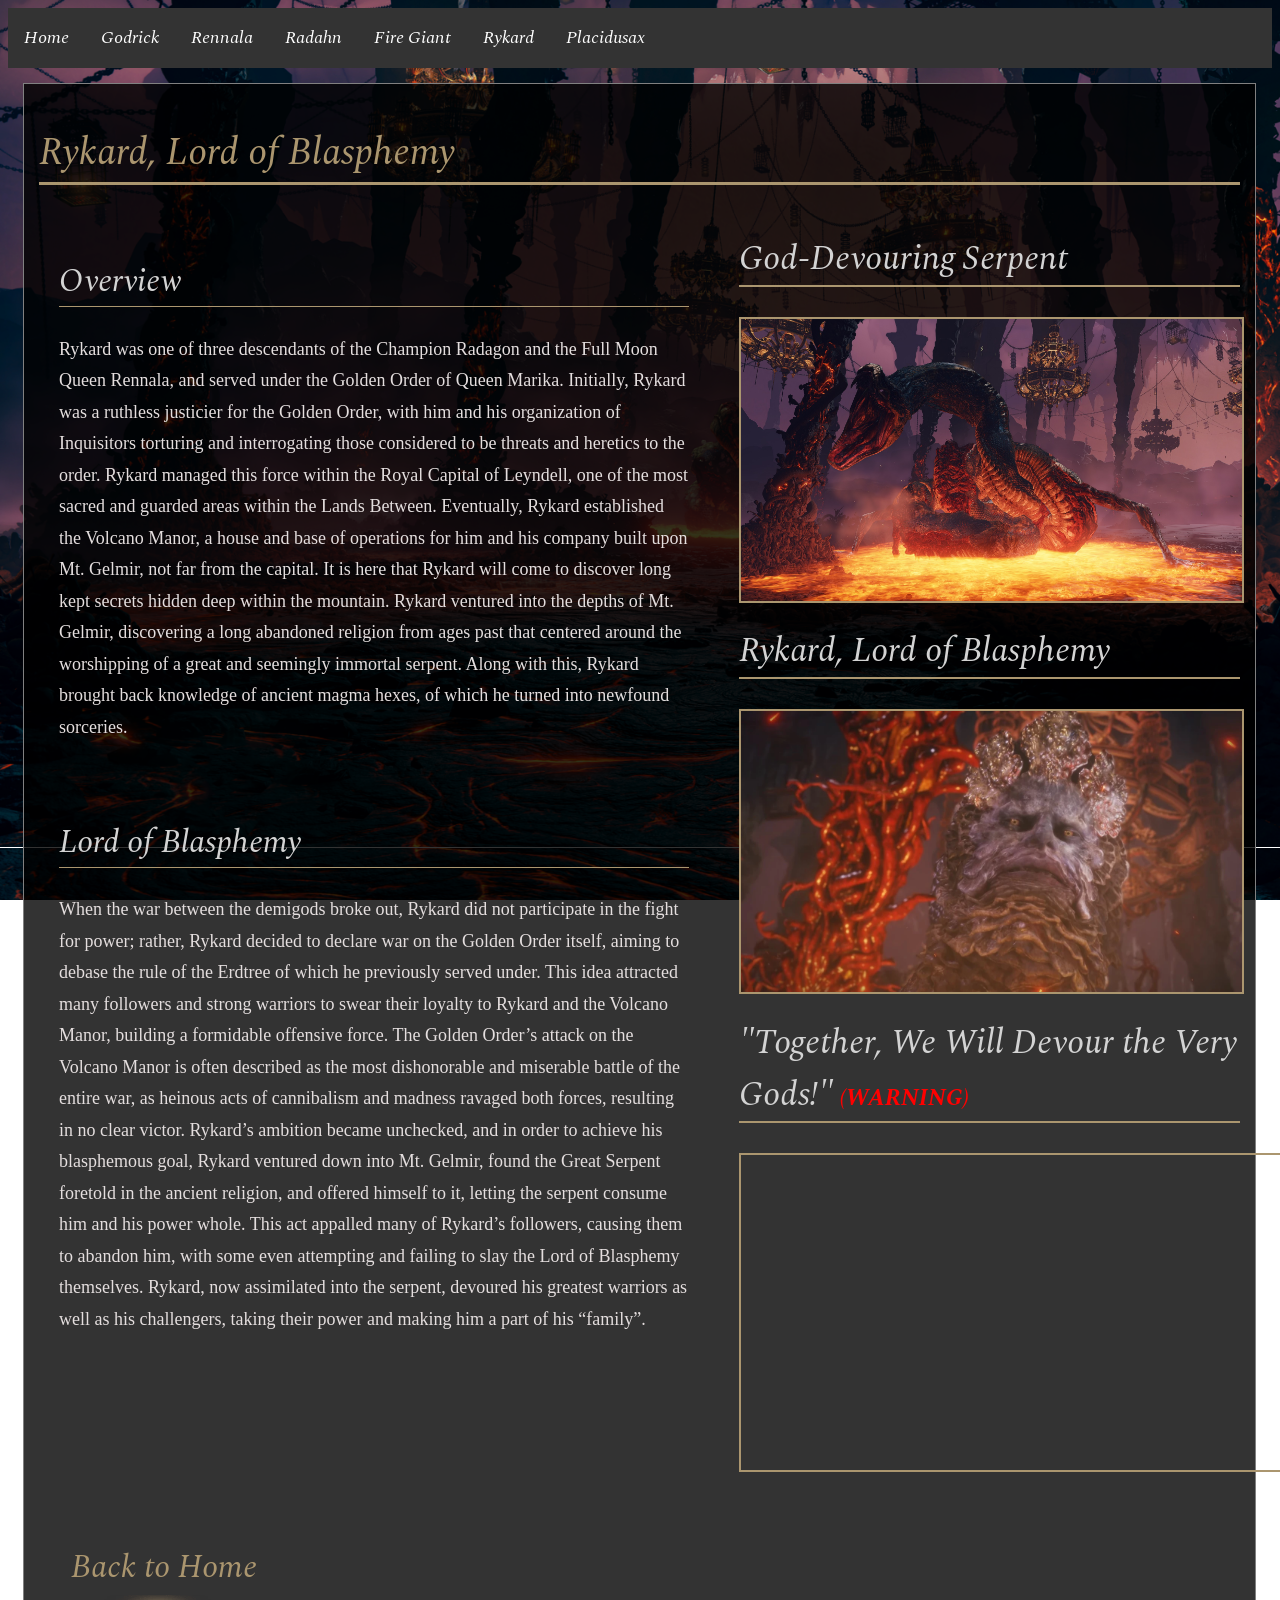
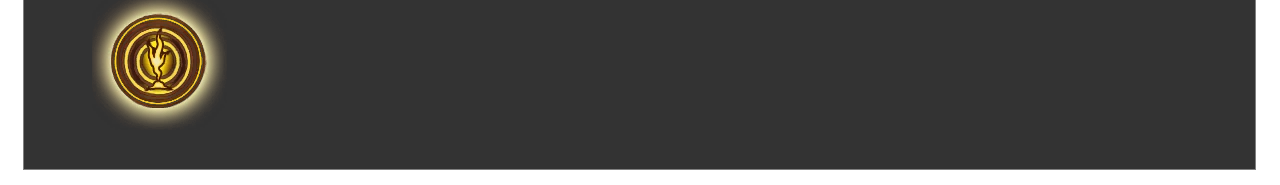
<file: rykard.html>
<!DOCTYPE html>
<html>
    <head>
        <meta charset="utf-8">
        <meta http-equiv="X-UA-Compatible" content="IE=edge">
        <title>The Lore of Elden Ring</title>
        <meta name="description" content="">
        <meta name="viewport" content="width=device-width, initial-scale=1">
        <link rel="stylesheet" href="style.css">
        <!--Google Fonts Embed-->
        <link rel="preconnect" href="https://fonts.googleapis.com">
        <link rel="preconnect" href="https://fonts.gstatic.com" crossorigin>
        <link href="https://fonts.googleapis.com/css2?family=Spectral:ital,wght@0,200;0,300;0,400;0,500;0,600;0,700;0,800;1,200;1,300;1,400;1,500;1,600;1,700;1,800&display=swap" rel="stylesheet">


    </head>
    <body>
        <!--Background-->
        <img class="bg" src="images/backgrounds/rykard-background.png">
        
        <!--Navigation Bar-->
        <ul class="navbar">
            <li class="navbar"><a class="navbar" href="index.html">Home</a></li>
            <li class="navbar"><a class="navbar" href="godrick.html">Godrick</a></li>
            <li class="navbar"><a class="navbar" href="rennala.html">Rennala</a></li>
            <li class="navbar"><a class="navbar" href="radahn.html">Radahn</a></li>
            <li class="navbar"><a class="navbar" href="fire-giant.html">Fire Giant</a></li>
            <li class="navbar"><a class="navbar" href="rykard.html">Rykard</a></li>
            <li class="navbar"><a class="navbar" href="placidusax.html">Placidusax</a></li>
        </ul>

        <!--Main Content-->
            <div class="contentbox">    
                <div class="inner-grid-container">
                    <h1 class="header">Rykard, Lord of Blasphemy</h1>
                    <div class="content">
                        <div class="textbox">
                            <h2 class="header">Overview</h2>
                            <p>Rykard was one of three descendants of the Champion Radagon and the Full Moon Queen Rennala, and served under the Golden Order of Queen Marika. Initially, Rykard was a ruthless justicier for the Golden Order, with him and his organization of Inquisitors torturing and interrogating those considered to be threats and heretics to the order. Rykard managed this force within the Royal Capital of Leyndell, one of the most sacred and guarded areas within the Lands Between. Eventually, Rykard established the Volcano Manor, a house and base of operations for him and his company built upon Mt. Gelmir, not far from the capital. It is here that Rykard will come to discover long kept secrets hidden deep within the mountain. Rykard ventured into the depths of Mt. Gelmir, discovering a long abandoned religion from ages past that centered around the worshipping of a great and seemingly immortal serpent. Along with this, Rykard brought back knowledge of ancient magma hexes, of which he turned into newfound sorceries.</p>
                        </div>    
                        <div class="textbox">
                            <h2 class="header">Lord of Blasphemy</h2>
                            <p>When the war between the demigods broke out, Rykard did not participate in the fight for power; rather, Rykard decided to declare war on the Golden Order itself, aiming to debase the rule of the Erdtree of which he previously served under. This idea attracted many followers and strong warriors to swear their loyalty to Rykard and the Volcano Manor, building a formidable offensive force. The Golden Order’s attack on the Volcano Manor is often described as the most dishonorable and miserable battle of the entire war, as heinous acts of cannibalism and madness ravaged both forces, resulting in no clear victor. Rykard’s ambition became unchecked, and in order to achieve his blasphemous goal, Rykard ventured down into Mt. Gelmir, found the Great Serpent foretold in the ancient religion, and offered himself to it, letting the serpent consume him and his power whole. This act appalled many of Rykard’s followers, causing them to abandon him, with some even attempting and failing to slay the Lord of Blasphemy themselves. Rykard, now assimilated into the serpent, devoured his greatest warriors as well as his challengers, taking their power and making him a part of his “family”.</p>
                        </div>
                    </div>
                    <!--Sidebar Content-->
                    <div class="sidebar">
                        <h1 class="header-sidebar">God-Devouring Serpent</h1>
                        <img class="sidebar" src="images/rykard/rykard3.jpg">
                        
                        <h1 class="header-sidebar">Rykard, Lord of Blasphemy</h1>
                        <img class="sidebar" src="images/rykard/rykard2.webp">
                            
                        <h1 class="header-sidebar">"Together, We Will Devour the Very Gods!"<span style="font-size: 24px; color: red; font-weight: bold;"> (WARNING)</span></h1>
                        <iframe class="sidebar" width="560" height="315" src="https://www.youtube.com/embed/RMgTDRMEoMA?si=71XOFFdEi6mDJken" title="YouTube video player" frameborder="0" allow="accelerometer; autoplay; clipboard-write; encrypted-media; gyroscope; picture-in-picture; web-share" referrerpolicy="strict-origin-when-cross-origin" allowfullscreen></iframe>
                    </div>
                </div>
                <!--Home Button-->
                <div class="textbox">
                    <h2 class="button-header">Back to Home</h2>
                    <button class="btn" onclick="window.location.href='index.html'"><img src="images/grace.webp"></button> 
                </div>
            </div>
</file>
<file: style.css>
.header {
    border-bottom: 3px solid #ab966f;
    font-size: 38px;
    font-family: "Spectral", serif;
    font-weight: 400;
    font-style: italic;
    color: #ab966f;
    grid-column: inner-col 1 / span 12;
}


h2.header {
    border-bottom: 1px solid #ab966f;
    font-size: 32px;
    font-family: "Spectral", serif;
    font-weight: 400;
    font-style: italic;
    color: lightgray;
}
h3.header {
    border-bottom: 1px solid #ab966f;
    font-size: 24px;
    font-family: "Spectral", serif;
    font-weight: 400;
    font-style: italic;
    color: #ab966f;
}

p, li {
    font-size: 18px;
    line-height: 1.75;
    color: rgb(228, 222, 222);
    
}

a {
    color: #ab966f;
}

a:hover {
    color: #c8b796;
}

.contentbox {
    background-color: rgba(0, 0, 0, 0.8);
    border: 1px gray solid;
    margin: 15px;
    padding: 15px;
    max-width: 95%;
    max-height: fit-content;
    align-self: center;
}


.textbox {
    
    max-width: 90%;
    padding: 10px;
    margin: 10px;
    
}

.bg {
    max-height: 100%;
    max-width: 1920px;
    position: fixed;
    z-index: -1;
    top: 0;
    left: 0;
    pointer-events: none;
}

/*Navigation Bar Styling*/
ul.navbar {
    list-style-type: none;
    margin: 0px;
    padding: 0px;
    overflow: hidden;
    background-color: #333333;
    
}

ul.navbar li.navbar {
    float: left;

}

ul.navbar li.navbar a.navbar {
    display: block;
    color: white;
    text-align: center;
    padding: 14px 16px;
    font-family: "Spectral", serif;
    font-weight: 400;
    font-style: italic;
    text-decoration: none;

}

ul.navbar li.navbar a:hover.navbar {
    background-color: rgb(27, 26, 26);
}
/*End of Navigation Bar Styling*/


/* Aside Stylings, meant for images/videos to display on the right hand side of the screen*/
.aside {
    float: right;
    clear: right;
    max-width: 25%;
    max-height: 50%;
    padding: 10px;
    margin-left: 10px;
    border: gray solid 1px;
    background-color: darkslategray;
}

.image-aside {
    max-width: 100%;
    max-height: 100%;
    padding: 5px;
    align-self: center;
}

/*Map Styling*/

.map-container {
    position: relative;
    max-width: 1194px;
    max-height: 1249px;
    
}

.map {

    max-width: 1194px;
    max-height: 1249px;
    padding: 5px;
    margin-left: 75px;
    display: block;
}
.underground-map {
    max-width: 1194px;
    max-height: 1249px;
    padding: 5px;
    margin-left: 75px;
    display: block;
}

.icon {
    position: absolute;
    z-index: 10;
    width: 100px;
}

/*Grid Layout Styling*/
.inner-grid-container {
    display: grid;
    grid-template-columns: repeat(12, [inner-col] 1fr);
}

.content {
    grid-column: inner-col 1 / span 7;
    
}

.sidebar {
    grid-column: inner-col 8 / span 5;
    align-items: center;
    
}

img.sidebar {
    display: block;
    max-width: 100%;
    max-height: 100%;
    border: solid 2px #ab966f;
    margin-top: 30px;
    
}

iframe.sidebar {
    display: block;
    border: solid 2px #ab966f;
    margin-top: 30px;
}

.header-sidebar {
    border-bottom: 2px solid #ab966f;
    font-size: 34px;
    font-family: "Spectral", serif;
    font-weight: 400;
    font-style: italic;
    color: lightgray;
}

table.sidebar {
    width: 100%;
}

button {
    width: 200px;
    height: 100px;
    border: none;
    background-color: transparent;
    cursor: pointer;

}

.button-header {
    font-size: 32px;
    font-family: "Spectral", serif;
    font-weight: 400;
    font-style: italic;
    color: #ab966f;
    position: relative;
    top: 25px;
    left: 12px;
}
</file>
